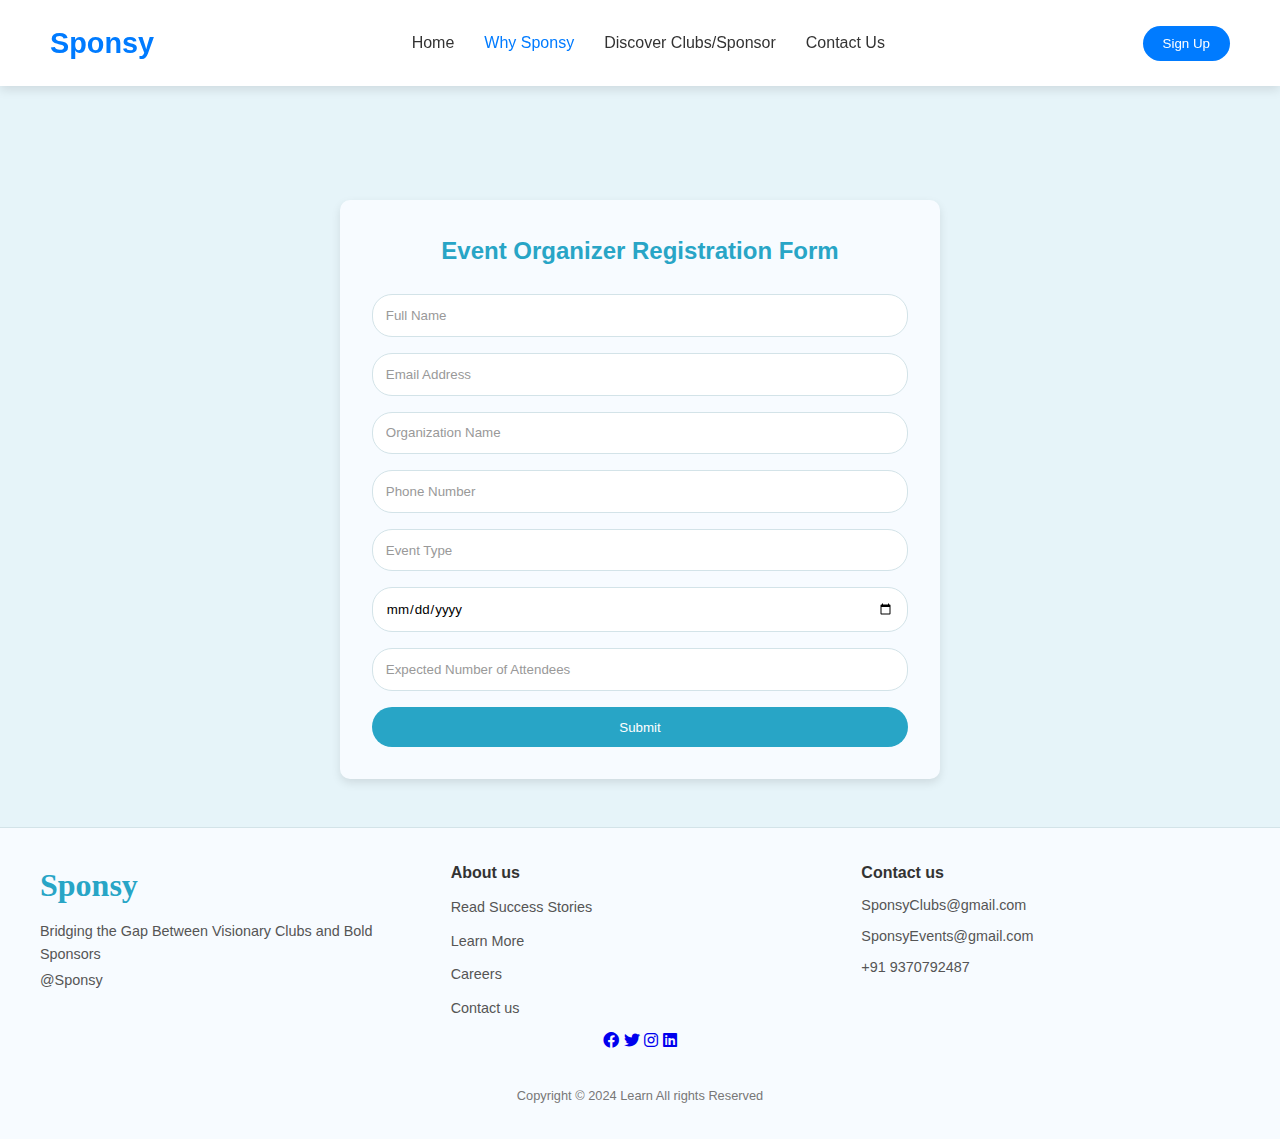
<file: event_registration.html>
<!DOCTYPE html>
<html lang="en">
<head>
    <meta charset="UTF-8">
    <meta name="viewport" content="width=device-width, initial-scale=1.0">
    <title>Event Organizer Registration Form</title>
    <link rel="stylesheet" href="event_registration.css">
    <link rel="stylesheet" href="https://cdnjs.cloudflare.com/ajax/libs/font-awesome/6.0.0/css/all.min.css">
</head>
<body>

    <nav class="navbar">
        <div class="navbar-container">
            <!-- Logo -->
            <div class="logo">
                <a href="#">Sponsy</a>
            </div>
            <!-- Navigation Links -->
            <ul class="nav-links">
                <li><a href="home.html" class="nav-link">Home</a></li>
                <li><a href="whysponsy.html" class="nav-link active"> Why Sponsy</a></li>
                <li><a href="blog.html" class="nav-link">Discover Clubs/Sponsor</a></li>
                <li><a href="contact_us.html" class="nav-link">Contact Us</a></li>
            </ul>
            <!-- Contact Button --><a href="create_account.html">
                <button class="contact-btn">Sign Up</button>
            </a>
        </div>
    </nav>

    <!-- Registration Form Section -->
    <section class="form-container">
        <h2>Event Organizer Registration Form</h2>
        <form id="eventRegistrationForm">
            <input type="text" placeholder="Full Name" required>
            <input type="email" placeholder="Email Address" required>
            <input type="text" placeholder="Organization Name" required>
            <input type="tel" placeholder="Phone Number" required>
            <input type="text" placeholder="Event Type" required>
            <input type="date" placeholder="Event Date" required>
            <input type="number" placeholder="Expected Number of Attendees" required>
            <button type="submit" class="btn-submit">Submit</button>
        </form>
    </section>

<footer class="footer-login">
        <div class="footer-login-container">
            <div class="footer-logo">
                <h2>Sponsy</h2>
                <p>Bridging the Gap Between Visionary Clubs and Bold Sponsors</p>
                <p>@Sponsy</p>
            </div>
            <div class="footer-links">
                <h4>About us</h4>
                <ul>
                    <li><a href="#">Read Success Stories</a></li>
                    <li><a href="#">Learn More</a></li>
                    <li><a href="#">Careers</a></li>
                    <li><a href="#">Contact us</a></li>
                </ul>
            </div>
            <div class="footer-contact">
                <h4>Contact us</h4>
                <p>SponsyClubs@gmail.com</p>
                <p>SponsyEvents@gmail.com</p>
                <p>+91 9370792487</p>
            </div>
        </div>
        <div class="social-icons">
            <a href="#"><i class="fab fa-facebook"></i></a>
            <a href="#"><i class="fab fa-twitter"></i></a>
            <a href="#"><i class="fab fa-instagram"></i></a>
            <a href="#"><i class="fab fa-linkedin"></i></a>
        </div>
        <div class="footer-bottom">
            <p>Copyright © 2024 Learn All rights Reserved</p>
        </div>
    </footer>

    <script>
        // Event Registration Form Script
document.addEventListener('DOMContentLoaded', () => {
    const form = document.getElementById('eventRegistrationForm');

    // Function to validate input fields
    function validateForm() {
        const inputs = form.querySelectorAll('input');
        let isValid = true;

        inputs.forEach((input) => {
            if (input.value.trim() === '') {
                input.style.borderColor = '#ff4c4c'; // Highlight invalid fields
                isValid = false;
            } else {
                input.style.borderColor = '#d3e3e8'; // Reset to default
            }
        });

        return isValid;
    }

    // Form submission handler
    form.addEventListener('submit', (event) => {
        event.preventDefault();

        if (validateForm()) {
            const formData = new FormData(form);
            const data = Object.fromEntries(formData.entries());

            // Mock form submission
            console.log('Form Data:', data);

            // Simulate successful submission
            alert('Registration successful!');
            form.reset();
        } else {
            alert('Please fill in all the required fields.');
        }
    });
});

    </script>
</body>
</html>
</file>
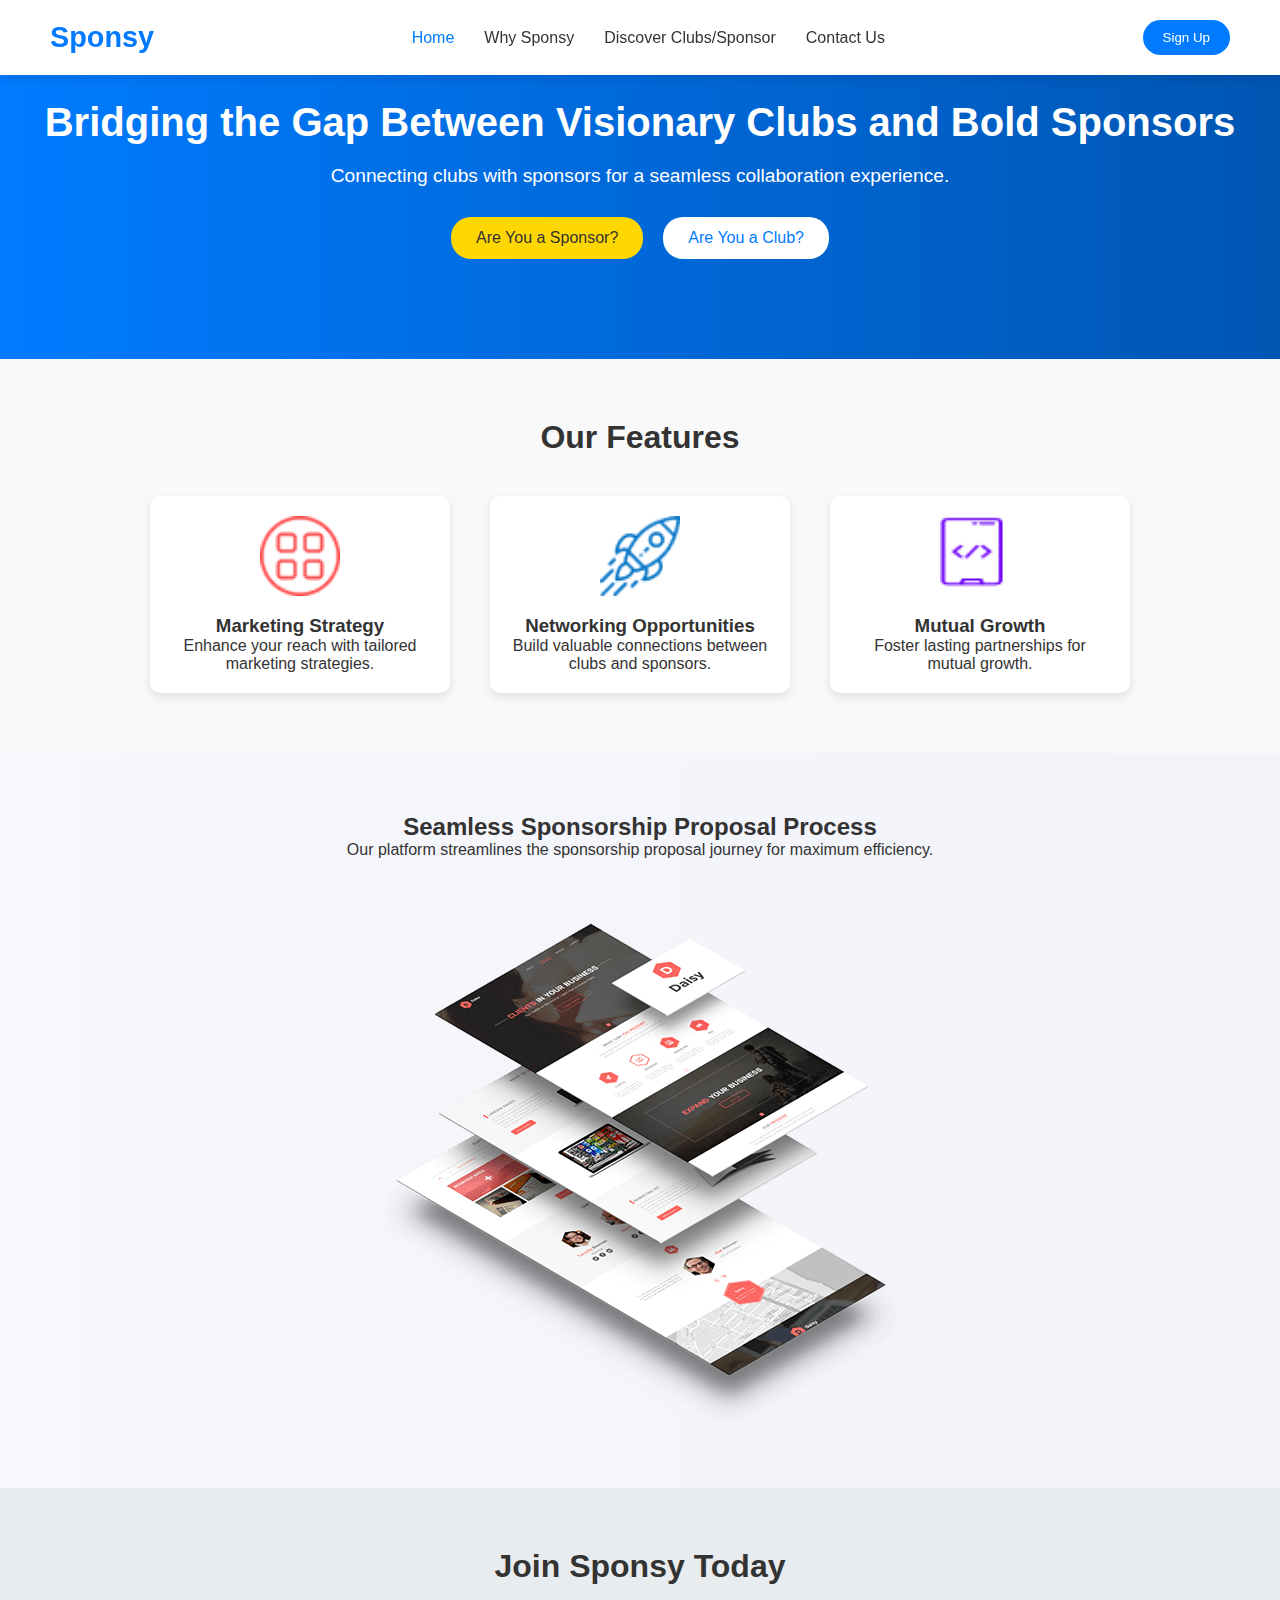
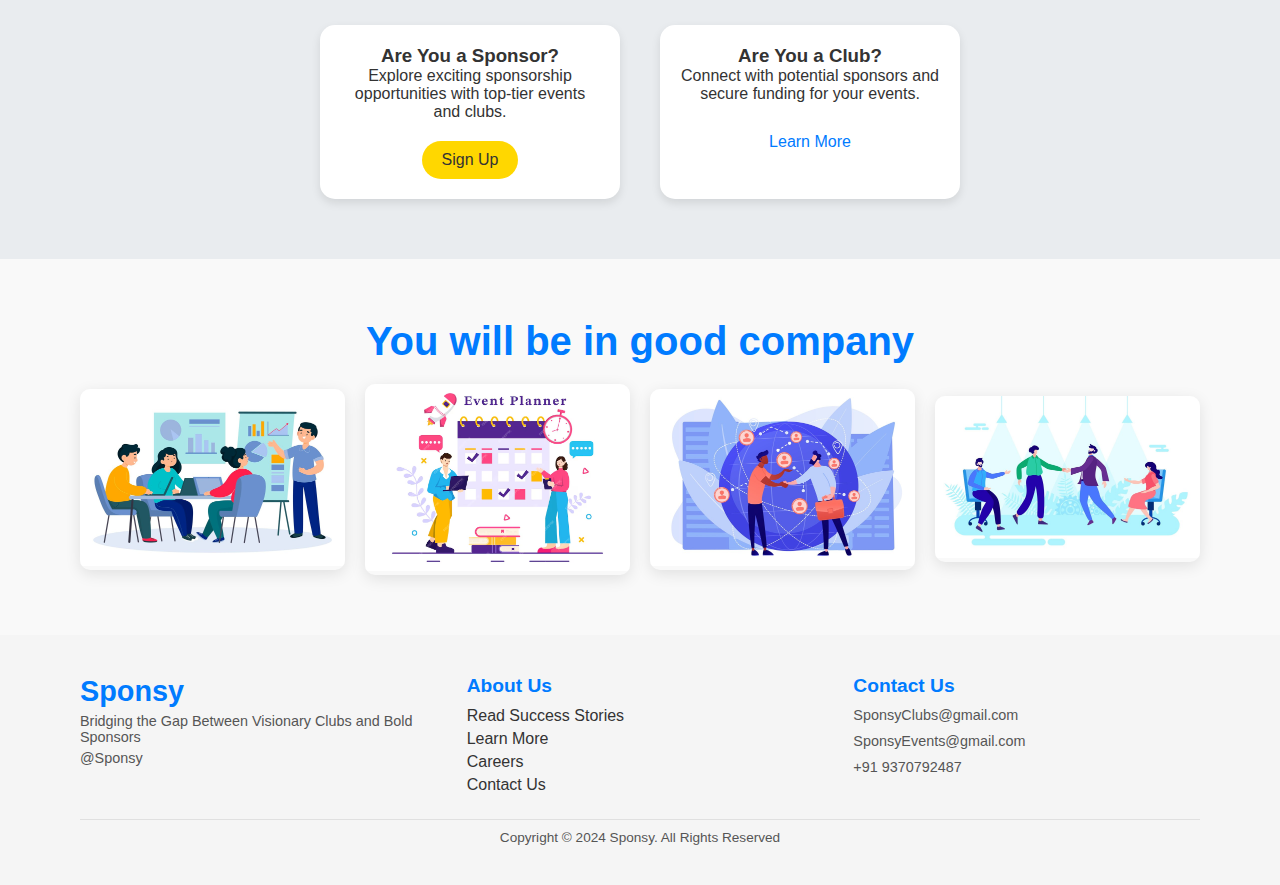
<file: home.html>
<!DOCTYPE html>
<html lang="en">
<head>
    <meta charset="UTF-8">
    <meta name="viewport" content="width=device-width, initial-scale=1.0">
    <title>Sponsy - Bridging Clubs and Sponsors</title>
    <link rel="stylesheet" href="home.css">
</head>
<body>

    <!-- Navbar Section -->
    <nav class="navbar">
        <div class="navbar-container">
            <!-- Logo -->
            <div class="logo">
                <a href="#">Sponsy</a>
            </div>
            <!-- Navigation Links -->
            <ul class="nav-links">
                <li><a href="#" class="nav-link active">Home</a></li>
                <li><a href="whysponsy.html" class="nav-link">Why Sponsy</a></li>
                <li><a href="blog.html" class="nav-link">Discover Clubs/Sponsor</a></li>
                <li><a href="contact_us.html" class="nav-link">Contact Us</a></li>
            </ul>
            <!-- Contact Button -->
            <a href="create_account.html">
                <button class="contact-btn">Sign Up</button>
            </a>
        </div>
    </nav>

    <!-- Hero Section -->
    <section class="hero">
        <div class="hero-container">
            <h1>Bridging the Gap Between Visionary Clubs and Bold Sponsors</h1>
            <p>Connecting clubs with sponsors for a seamless collaboration experience.</p>
            <div class="hero-buttons">
                <a href="sponsor_sign.html"><button class="btn-primary">Are You a Sponsor?</button></a>
                <a href="event_registration.html"><button class="btn-secondary">Are You a Club?</button></a>
            </div>
        </div>
    </section>

    <!-- Features Section -->
    <section class="features">
        <h2>Our Features</h2>
        <div class="features-grid">
            <div class="feature">
                <img src="apps1.png" alt="Strategy">
                <h3>Marketing Strategy</h3>
                <p>Enhance your reach with tailored marketing strategies.</p>
            </div>
            <div class="feature">
                <img src="apps2.png" alt="Networking">
                <h3>Networking Opportunities</h3>
                <p>Build valuable connections between clubs and sponsors.</p>
            </div>
            <div class="feature">
                <img src="apps3.png" alt="Growth">
                <h3>Mutual Growth</h3>
                <p>Foster lasting partnerships for mutual growth.</p>
            </div>
        </div>
    </section>

    <!-- Proposal Process Section -->
    <section class="proposal">
        <h2>Seamless Sponsorship Proposal Process</h2>
        <p>Our platform streamlines the sponsorship proposal journey for maximum efficiency.</p>
        <img src="seem.png" alt="Proposal Process">
    </section>

    <!-- Call-to-Action Cards -->
    <section class="cta-cards">
        <h2>Join Sponsy Today</h2>
        <div class="cta-grid">
            <div class="card">
                <h3>Are You a Sponsor?</h3>
                <p>Explore exciting sponsorship opportunities with top-tier events and clubs.</p>
                <button class="btn-primary">Sign Up</button>
            </div>
            <div class="card">
                <h3>Are You a Club?</h3>
                <p>Connect with potential sponsors and secure funding for your events.</p>
                <button class="btn-secondary">Learn More</button>
            </div>
        </div>
    </section>

    <!-- Clients Section -->
    <section class="image-grid-section">
        <h2>You will be in good company</h2>
        
        <div class="image-grid">
            <div class="grid-item">
                <img src="Image2.jpg" alt="Team Discussion">
            </div>
            <div class="grid-item">
                <img src="Image3.avif" alt="Event Planning">
            </div>
            <div class="grid-item">
                <img src="Image 4.jpg" alt="Networking">
            </div>
            <div class="grid-item">
                <img src="Image 5.jpg" alt="Team Collaboration">
            </div>
        </div>
    </section>

    <footer class="footer-section">
        <div class="footer-container">
            <!-- Logo and Description -->
            <div class="footer-logo">
                <div class="logo">
                    <a href="#">Sponsy</a>
                </div>
                <p>Bridging the Gap Between Visionary Clubs and Bold Sponsors</p>
                <p>@Sponsy</p>
            </div>

            <!-- Navigation Links -->
            <div class="footer-links">
                <h4>About Us</h4>
                <ul>
                    <li><a href="#">Read Success Stories</a></li>
                    <li><a href="#">Learn More</a></li>
                    <li><a href="#">Careers</a></li>
                    <li><a href="#">Contact Us</a></li>
                </ul>
            </div>

            <!-- Contact Information -->
            <div class="footer-contact">
                <h4>Contact Us</h4>
                <p>SponsyClubs@gmail.com</p>
                <p>SponsyEvents@gmail.com</p>
                <p>+91 9370792487</p>
                <div class="social-icons">
                    <a href="#"><i class="fab fa-facebook-f"></i></a>
                    <a href="#"><i class="fab fa-twitter"></i></a>
                    <a href="#"><i class="fab fa-instagram"></i></a>
                    <a href="#"><i class="fab fa-linkedin-in"></i></a>
                </div>
            </div>
        </div>

        <!-- Copyright -->
        <div class="footer-bottom">
            <p>Copyright © 2024 Sponsy. All Rights Reserved</p>
        </div>
    </footer>
</body>
</html>
</file>
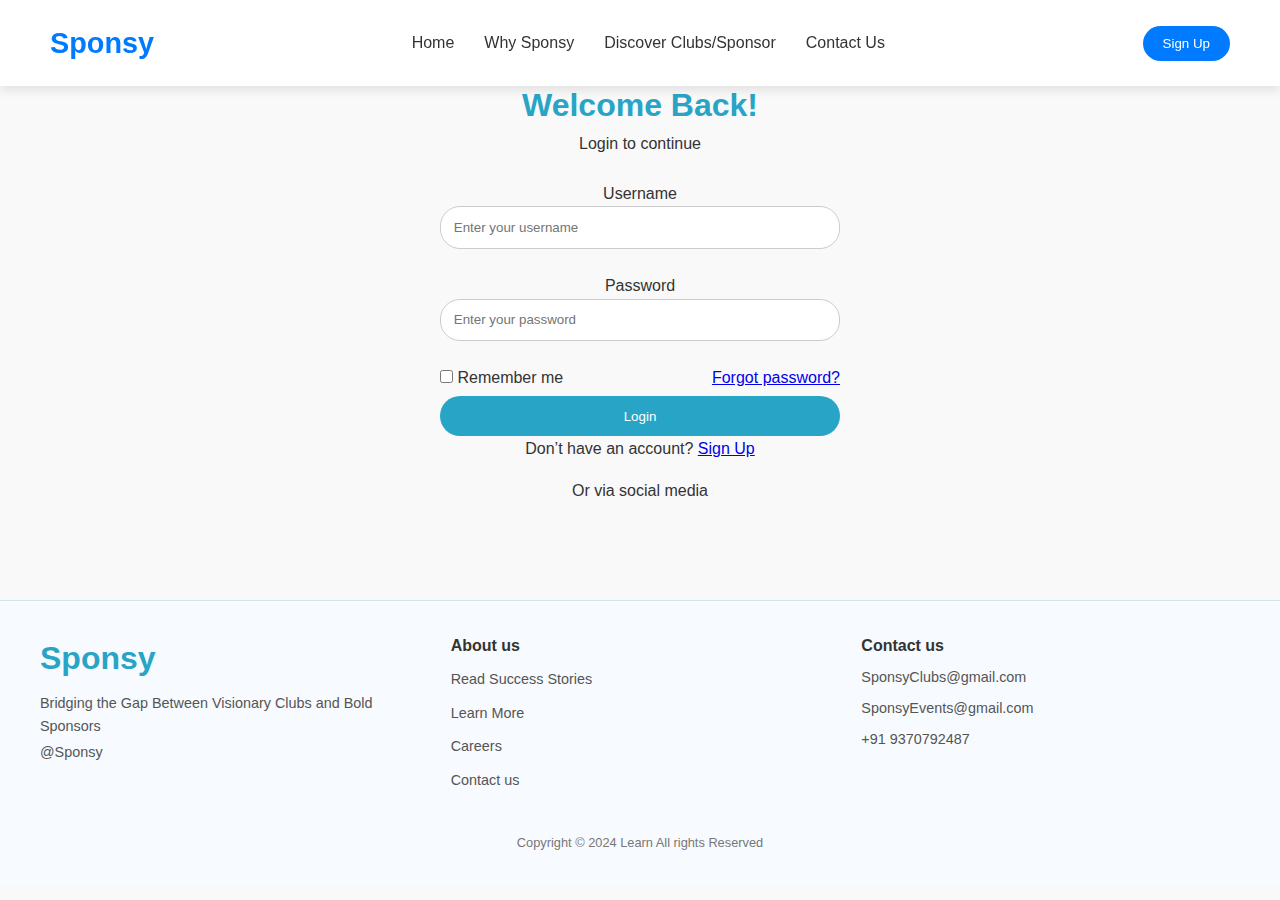
<file: sign_in _form.html>
<!DOCTYPE html>
<html lang="en">
<head>
    <meta charset="UTF-8">
    <meta name="viewport" content="width=device-width, initial-scale=1.0">
    <title>Sponsy Sign-In</title>
    <link rel="stylesheet" href="sign_in_form.css">
</head>
<body>

     <!-- Navbar Section -->
     <nav class="navbar">
        <div class="navbar-container">
            <!-- Logo -->
            <div class="logo">
                <a href="#">Sponsy</a>
            </div>
            <!-- Navigation Links -->
            <ul class="nav-links">
                <li><a href="home.html" class="nav-link">Home</a></li>
                <li><a href="whysponsy.html" class="nav-link "> Why Sponsy</a></li>
                <li><a href="blog.html" class="nav-link">Discover Clubs/Sponsor</a></li>
                <li><a href="contact_us.html" class="nav-link">Contact Us</a></li>
            </ul>
            <!-- Contact Button -->
            <a href="sign_in _form.html">
                <button class="contact-btn">Sign Up</button>
            </a>
            
        </div>
    </nav>

    <!-- Sign-In Form Section -->
    <section class="sign-in-section">
        <h1>Welcome Back!</h1>
        <p>Login to continue</p>
        <form id="signInForm">
            <div class="input-group">
                <label for="username">Username</label>
                <input type="text" id="username" name="username" required placeholder="Enter your username">
            </div>
            <div class="input-group">
                <label for="password">Password</label>
                <input type="password" id="password" name="password" required placeholder="Enter your password">
            </div>
            <div class="options">
                <label><input type="checkbox" id="rememberMe"> Remember me</label>
                <a href="#" id="forgotPassword">Forgot password?</a>
            </div>
            <button type="submit" class="login-btn">Login</button>
            <p>Don’t have an account? <a href="#">Sign Up</a></p>
        </form>
        <div class="social-login">
            <p>Or via social media</p>
            <div class="social-icons">
                <a href="#"><i class="fab fa-facebook"></i></a>
                <a href="#"><i class="fab fa-google"></i></a>
                <a href="#"><i class="fab fa-linkedin"></i></a>
                <a href="#"><i class="fab fa-instagram"></i></a>
            </div>
        </div>
    </section>

    <!-- Footer -->
    <footer class="footer-login">
        <div class="footer-login-container">
            <div class="footer-logo">
                <h2>Sponsy</h2>
                <p>Bridging the Gap Between Visionary Clubs and Bold Sponsors</p>
                <p>@Sponsy</p>
            </div>
            <div class="footer-links">
                <h4>About us</h4>
                <ul>
                    <li><a href="#">Read Success Stories</a></li>
                    <li><a href="#">Learn More</a></li>
                    <li><a href="#">Careers</a></li>
                    <li><a href="#">Contact us</a></li>
                </ul>
            </div>
            <div class="footer-contact">
                <h4>Contact us</h4>
                <p>SponsyClubs@gmail.com</p>
                <p>SponsyEvents@gmail.com</p>
                <p>+91 9370792487</p>
            </div>
        </div>
        <div class="social-icons">
            <a href="#"><i class="fab fa-facebook"></i></a>
            <a href="#"><i class="fab fa-twitter"></i></a>
            <a href="#"><i class="fab fa-instagram"></i></a>
            <a href="#"><i class="fab fa-linkedin"></i></a>
        </div>
        <div class="footer-bottom">
            <p>Copyright © 2024 Learn All rights Reserved</p>
        </div>
    </footer>

    <script>
        // JavaScript for form submission
        document.getElementById('signInForm').addEventListener('submit', function(event) {
            event.preventDefault();
            const username = document.getElementById('username').value;
            const password = document.getElementById('password').value;
            if (username && password) {
                alert(`Welcome back, ${username}!`);
            } else {
                alert('Please enter both username and password.');
            }
        });

        // Toggle password visibility
        document.getElementById('forgotPassword').addEventListener('click', function(event) {
            event.preventDefault();
            alert('Password recovery is currently unavailable.');
        });
    </script>
</body>
</html>
</file>
<file: event_registration.css>
/* General Styles */
* {
    margin: 0;
    padding: 0;
    box-sizing: border-box;
    font-family: 'Arial', sans-serif;
}

body {
    background-color: #e6f4f9;
    color: #333;
    line-height: 1.6;
}

/* Header */
.navbar {
    width: 100%;
    padding: 20px 50px;
    display: flex;
    justify-content: center;
    align-items: center;
    background-color: #fff;
    box-shadow: 0 4px 10px rgba(0, 0, 0, 0.1);
    position: fixed;
    top: 0;
    z-index: 1000;
}

.navbar-container {
    width: 100%;
    max-width: 1200px;
    display: flex;
    justify-content: space-between;
    align-items: center;
}

.logo a {
    font-size: 1.8rem;
    font-weight: bold;
    color: #007bff;
    text-decoration: none;
}

.nav-links {
    display: flex;
    gap: 30px;
    list-style: none;
}

.nav-link {
    font-size: 1rem;
    color: #333;
    text-decoration: none;
    position: relative;
}

.nav-link:hover {
    color: #007bff;
}

.active {
    color: #007bff;
}

.indicator-dot {
    position: absolute;
    bottom: -5px;
    left: 50%;
    transform: translateX(-50%);
    width: 6px;
    height: 6px;
    background-color: #007bff;
    border-radius: 50%;
}

.contact-btn {
    padding: 10px 20px;
    background-color: #007bff;
    color: #fff;
    border: none;
    border-radius: 20px;
    cursor: pointer;
    transition: background-color 0.3s;
}

.contact-btn:hover {
    background-color: #0056b3;
}

/* Form Container */
.form-container {
    max-width: 600px;
    margin: 3rem auto;
    padding: 2rem;
    background-color: #f7fbff;
    border-radius: 10px;
    box-shadow: 0 4px 10px rgba(0, 0, 0, 0.1);
    margin-top: 200px;
}

.form-container h2 {
    text-align: center;
    color: #28a5c6;
    margin-bottom: 1.5rem;
}

form {
    display: flex;
    flex-direction: column;
    gap: 1rem;
}

input[type="text"],
input[type="email"],
input[type="tel"],
input[type="date"],
input[type="number"] {
    padding: 0.8rem;
    border: 1px solid #d3e3e8;
    border-radius: 20px;
    outline: none;
    width: 100%;
}

input::placeholder {
    color: #999;
}

.btn-submit {
    padding: 0.8rem;
    background-color: #28a5c6;
    color: #fff;
    border: none;
    border-radius: 20px;
    cursor: pointer;
    transition: background-color 0.3s;
}

.btn-submit:hover {
    background-color: #1e8bb1;
}

.footer-login {
    background-color: #f7fbff;
    padding: 2rem 1.5rem;
    display: flex;
    flex-direction: column;
    align-items: center;
    border-top: 1px solid #d3e3e8;
}

.footer-login-container {
    display: flex;
    justify-content: space-between;
    flex-wrap: wrap;
    max-width: 1200px;
    width: 100%;
    gap: 2rem;
}

.footer-logo {
    flex: 1;
    min-width: 200px;
}

.footer-logo h2 {
    font-family: 'Brush Script MT', cursive;
    color: #28a5c6;
    font-size: 2rem;
    margin-bottom: 0.5rem;
}

.footer-logo p {
    color: #555;
    font-size: 0.9rem;
    margin: 0.2rem 0;
}

.footer-links,
.footer-contact {
    flex: 1;
    min-width: 200px;
}

.footer-links h4,
.footer-contact h4 {
    color: #333;
    font-weight: 600;
    margin-bottom: 0.5rem;
}

.footer-links ul {
    list-style: none;
    padding: 0;
    margin: 0;
}

.footer-links ul li {
    margin-bottom: 0.5rem;
}

.footer-links ul li a {
    text-decoration: none;
    color: #555;
    font-size: 0.9rem;
    transition: color 0.2s ease-in-out;
}

.footer-links ul li a:hover {
    color: #28a5c6;
}

.footer-contact p {
    color: #555;
    font-size: 0.9rem;
    margin-bottom: 0.5rem;
}

.footer-social-icons {
    display: flex;
    gap: 1rem;
    margin-top: 1rem;
}

.footer-social-icons a {
    color: #333;
    font-size: 1.2rem;
    transition: color 0.3s;
}

.footer-social-icons a:hover {
    color: #28a5c6;
}

/* Footer Bottom Section */
.footer-bottom {
    text-align: center;
    margin-top: 2rem;
    font-size: 0.8rem;
    color: #777;
}
</file>
<file: home.css>
/* Reset */
* {
    margin: 0;
    padding: 0;
    box-sizing: border-box;
    font-family: Arial, sans-serif;
}

/* Navbar Styles */
.navbar {
    width: 100%;
    padding: 20px 50px;
    display: flex;
    justify-content: center;
    align-items: center;
    background-color: #fff;
    box-shadow: 0 4px 10px rgba(0, 0, 0, 0.1);
    position: fixed;
    top: 0;
    z-index: 1000;
}

.navbar-container {
    width: 100%;
    max-width: 1200px;
    display: flex;
    justify-content: space-between;
    align-items: center;
}

.logo a {
    font-size: 1.8rem;
    font-weight: bold;
    color: #007bff;
    text-decoration: none;
}

.nav-links {
    display: flex;
    gap: 30px;
    list-style: none;
}

.nav-link {
    font-size: 1rem;
    color: #333;
    text-decoration: none;
    position: relative;
}

.nav-link:hover {
    color: #007bff;
}

.active {
    color: #007bff;
}

.indicator-dot {
    position: absolute;
    bottom: -5px;
    left: 50%;
    transform: translateX(-50%);
    width: 6px;
    height: 6px;
    background-color: #007bff;
    border-radius: 50%;
}

.contact-btn {
    padding: 10px 20px;
    background-color: #007bff;
    color: #fff;
    border: none;
    border-radius: 20px;
    cursor: pointer;
    transition: background-color 0.3s;
}

.contact-btn:hover {
    background-color: #0056b3;
}

/* Responsive Styles */
@media (max-width: 768px) {
    .nav-links {
        display: none;
    }

    .contact-btn {
        font-size: 0.9rem;
        padding: 8px 16px;
    }
}

/* Reset and Base Styles */
* {
    margin: 0;
    padding: 0;
    box-sizing: border-box;
}

body {
    font-family: 'Arial', sans-serif;
    background-color: #f9f9f9;
    color: #333;
}
/* Hero Section */
.hero {
    background: linear-gradient(to right, #007bff, #0056b3);
    color: white;
    text-align: center;
    padding: 100px 20px;
}

.hero h1 {
    font-size: 2.5rem;
    margin-bottom: 20px;
}

.hero p {
    font-size: 1.2rem;
    margin-bottom: 30px;
}

.hero-buttons {
    display: flex;
    justify-content: center;
    gap: 20px;
}

.hero-buttons button {
    padding: 12px 25px;
    border-radius: 20px;
    font-size: 1rem;
    border: none;
    cursor: pointer;
}

.btn-primary {
    background-color: #ffd700;
    color: #333;
}

.btn-primary:hover {
    background-color: #ffca00;
}

.btn-secondary {
    background-color: #fff;
    color: #007bff;
    border: 2px solid #007bff;
}

.btn-secondary:hover {
    background-color: #007bff;
    color: white;
}

/* Features Section */
.features {
    text-align: center;
    background: #f9f9f9;
    padding: 60px 20px;
}

.features h2 {
    font-size: 2rem;
    margin-bottom: 40px;
}

.features-grid {
    display: flex;
    justify-content: center;
    gap: 40px;
    flex-wrap: wrap;
}

.feature {
    max-width: 300px;
    text-align: center;
    background: white;
    padding: 20px;
    border-radius: 10px;
    box-shadow: 0 4px 10px rgba(0, 0, 0, 0.1);
}

.feature img {
    width: 80px;
    margin-bottom: 15px;
}

/* Proposal Section */
.proposal {
    text-align: center;
    padding: 60px 20px;
    background: linear-gradient(to right, #f7f8fc, #f1f3f9);
}

.proposal img {
    margin-top: 20px;
    max-width: 100%;
    height: auto;
}

/* CTA Cards */
.cta-cards {
    text-align: center;
    padding: 60px 20px;
    background: #e9ecef;
}

.cta-cards h2 {
    margin-bottom: 40px;
    font-size: 2rem;
}

.cta-grid {
    display: flex;
    justify-content: center;
    gap: 40px;
    flex-wrap: wrap;
}

.card {
    max-width: 300px;
    text-align: center;
    background: white;
    padding: 20px;
    border-radius: 15px;
    box-shadow: 0 4px 10px rgba(0, 0, 0, 0.1);
}

.card button {
    margin-top: 20px;
    padding: 10px 20px;
    border-radius: 20px;
    border: none;
    font-size: 1rem;
    cursor: pointer;
}

/* Clients Section */

.image-grid-section {
    padding: 60px 80px;
    text-align: center;
    background-color: #f9f9f9;
}

.image-grid-section h2 {
    font-size: 2.5rem;
    color: #007BFF;
    margin-bottom: 20px;
}

.image-grid-section p {
    font-size: 1.1rem;
    color: #555;
    margin-bottom: 40px;
}

.image-grid {
    display: grid;
    gap: 20px;
    grid-template-columns: repeat(auto-fit, minmax(250px, 1fr));
    align-items: center;
}

.grid-item {
    position: relative;
    overflow: hidden;
    border-radius: 10px;
    box-shadow: 0 4px 15px rgba(0, 0, 0, 0.1);
}

.grid-item img {
    width: 100%;
    height: 100%;
    object-fit: cover;
    transition: transform 0.3s ease;
}

.grid-item:hover img {
    transform: scale(1.05);
}

/*footer section*/
.footer-section {
    background-color: #f5f5f5;
    padding: 40px 80px;
    color: #555;
    font-family: Arial, sans-serif;
}

.footer-container {
    display: flex;
    flex-wrap: wrap;
    gap: 40px;
    justify-content: space-between;
}

.footer-logo {
    flex: 1;
    min-width: 250px;
}

.footer-logo img {
    width: 120px;
    margin-bottom: 10px;
}

.footer-logo p {
    font-size: 0.9rem;
    margin: 5px 0;
}

.footer-links {
    flex: 1;
    min-width: 200px;
}

.footer-links h4 {
    color: #007BFF;
    font-size: 1.2rem;
    margin-bottom: 10px;
}

.footer-links ul {
    list-style: none;
    padding: 0;
}

.footer-links li {
    margin-bottom: 5px;
}

.footer-links a {
    color: #333;
    text-decoration: none;
    transition: color 0.3s;
}

.footer-links a:hover {
    color: #007BFF;
}

.footer-contact {
    flex: 1;
    min-width: 200px;
}

.footer-contact h4 {
    color: #007BFF;
    font-size: 1.2rem;
    margin-bottom: 10px;
}

.footer-contact p {
    font-size: 0.9rem;
    margin-bottom: 10px;
}

.social-icons {
    display: flex;
    gap: 15px;
}

.social-icons a {
    color: #333;
    font-size: 1.2rem;
    transition: color 0.3s;
}

.social-icons a:hover {
    color: #007BFF;
}

/* Footer Bottom */
.footer-bottom {
    text-align: center;
    margin-top: 20px;
    border-top: 1px solid #e0e0e0;
    padding-top: 10px;
    font-size: 0.85rem;
    color: #777;

}
</file>
<file: sign_in_form.css>
/* General Styles */
body {
    font-family: Arial, sans-serif;
    line-height: 1.6;
    color: #333;
}

/* Reset */
* {
    margin: 0;
    padding: 0;
    box-sizing: border-box;
    font-family: Arial, sans-serif;
}

/* Navbar Styles */
.navbar {
    width: 100%;
    padding: 20px 50px;
    display: flex;
    justify-content: center;
    align-items: center;
    background-color: #fff;
    box-shadow: 0 4px 10px rgba(0, 0, 0, 0.1);
    position: fixed;
    top: 0;
    z-index: 1000;
}

.navbar-container {
    width: 100%;
    max-width: 1200px;
    display: flex;
    justify-content: space-between;
    align-items: center;
}

.logo a {
    font-size: 1.8rem;
    font-weight: bold;
    color: #007bff;
    text-decoration: none;
}

.nav-links {
    display: flex;
    gap: 30px;
    list-style: none;
}

.nav-link {
    font-size: 1rem;
    color: #333;
    text-decoration: none;
    position: relative;
}

.nav-link:hover {
    color: #007bff;
}

.active {
    color: #007bff;
}

.indicator-dot {
    position: absolute;
    bottom: -5px;
    left: 50%;
    transform: translateX(-50%);
    width: 6px;
    height: 6px;
    background-color: #007bff;
    border-radius: 50%;
}

.contact-btn {
    padding: 10px 20px;
    background-color: #007bff;
    color: #fff;
    border: none;
    border-radius: 20px;
    cursor: pointer;
    transition: background-color 0.3s;
}

.contact-btn:hover {
    background-color: #0056b3;
}

/* Responsive Styles */
@media (max-width: 768px) {
    .nav-links {
        display: none;
    }

    .contact-btn {
        font-size: 0.9rem;
        padding: 8px 16px;
    }
}

/* Reset and Base Styles */
* {
    margin: 0;
    padding: 0;
    box-sizing: border-box;
}

body {
    font-family: 'Arial', sans-serif;
    background-color: #f9f9f9;
    color: #333;
}
/* Sign-In Form Section */
.sign-in-section {
    max-width: 400px;
    margin: 5rem auto;
    text-align: center;
}

h1 {
    color: #28a5c6;
    font-size: 2rem;
}

.input-group {
    margin: 1.5rem 0;
}

.input-group input {
    width: 100%;
    padding: 0.8rem;
    border-radius: 20px;
    border: 1px solid #ccc;
}

.options {
    display: flex;
    justify-content: space-between;
    align-items: center;
}

.login-btn {
    margin-top: 5px;
    width: 100%;
    padding: 0.8rem;
    background-color: #28a5c6;
    color: #fff;
    border: none;
    border-radius: 20px;
}

/* Social Login */
.social-login p {
    margin: 1rem 0;
}

.social-icons {
    display: flex;
    justify-content: center;
    gap: 1rem;
}

/* Footer Styles */
.footer-login {
    background-color: #f7fbff;
    padding: 2rem 1.5rem;
    display: flex;
    flex-direction: column;
    align-items: center;
    border-top: 1px solid #d3e3e8;
}

.footer-login-container {
    display: flex;
    justify-content: space-between;
    flex-wrap: wrap;
    max-width: 1200px;
    width: 100%;
    gap: 2rem;
}

.footer-logo {
    flex: 1;
    min-width: 200px;
}

.footer-logo h2 {
    color: #28a5c6;
    font-size: 2rem;
    margin-bottom: 0.5rem;
}

.footer-logo p {
    color: #555;
    font-size: 0.9rem;
    margin: 0.2rem 0;
}

.footer-links,
.footer-contact {
    flex: 1;
    min-width: 200px;
}

.footer-links h4,
.footer-contact h4 {
    color: #333;
    font-weight: 600;
    margin-bottom: 0.5rem;
}

.footer-links ul {
    list-style: none;
    padding: 0;
    margin: 0;
}

.footer-links ul li {
    margin-bottom: 0.5rem;
}

.footer-links ul li a {
    text-decoration: none;
    color: #555;
    font-size: 0.9rem;
    transition: color 0.2s ease-in-out;
}

.footer-links ul li a:hover {
    color: #28a5c6;
}

.footer-contact p {
    color: #555;
    font-size: 0.9rem;
    margin-bottom: 0.5rem;
}

.footer-social-icons {
    display: flex;
    gap: 1rem;
    margin-top: 1rem;
}

.footer-social-icons a {
    color: #333;
    font-size: 1.2rem;
    transition: color 0.3s;
}

.footer-social-icons a:hover {
    color: #28a5c6;
}

/* Footer Bottom Section */
.footer-bottom {
    text-align: center;
    margin-top: 2rem;
    font-size: 0.8rem;
    color: #777;
}
</file>
